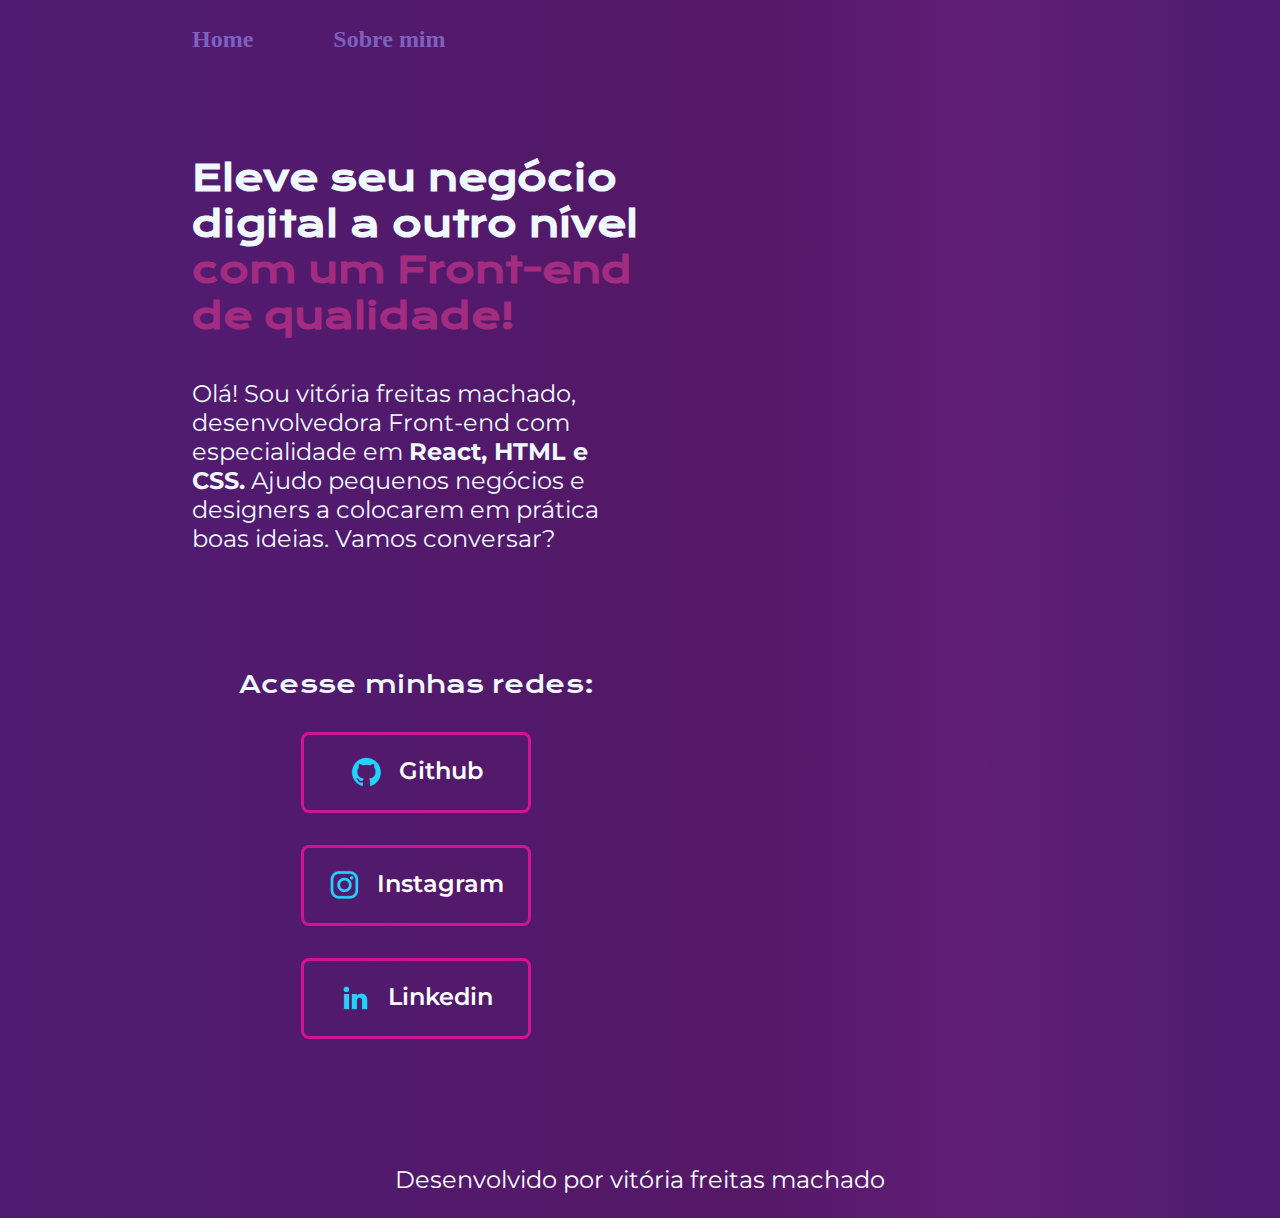
<file: index.html>
<!DOCTYPE html>
<html lang="pt-br">
<head>
    <meta charset="UTF-8">
    <meta name="viewport" content="width=device-width, initial-scale=1.0">
    <title>portfolio</title>
    <link rel="stylesheet" href="./styles/style.css">
</head>
<body>
    <header class="cabecalho">
        <nav class="cabecalho__menu">
            <a class="cabecalho__menu__link" href="index.html">Home</a>
            <a class="cabecalho__menu__link" href="about.html">Sobre mim</a>
        </nav>
    </header>
 <main class="apresentacao">
    <section class="apresentacao__conteudo">
        <h1 class="apresentacao__conteudo__titulo">Eleve seu negócio digital a outro nível <strong class="titulo-destaque">com um Front-end de qualidade!</strong></h1>
        <p class="apresentacao__conteudo__texto">Olá! Sou vitória freitas machado, desenvolvedora Front-end com especialidade em <strong>React, HTML e CSS.</strong> Ajudo pequenos negócios e designers a colocarem em prática boas ideias. Vamos conversar?</p>
        <br><br>
    <div class="apresentacao__links">
        <h2 class="apresentacao__links__subtitulo">Acesse minhas redes:</h2>
        <a  class="apresentacao__links__navegacao" href="https://github.com/vitoriafmachado">
            <img src="./assets/github.png"> Github </a>
        <a  class="apresentacao__links__navegacao" href="https://instagram.com/machadosvitoriaa">
            <img src="./assets/instagram.png"> Instagram</a>
        <a class="apresentacao__links__navegacao" href="https://www.linkedin.com/in/vit%C3%B3ria-machado-017b82326/">
            <img src="./assets/linkedin.png">Linkedin</a>    
    </div>
 </section> 
     
 </main>
<footer class="rodape">
 <p>Desenvolvido por vitória freitas machado</p>
</footer>
</body>
</html>
</file>
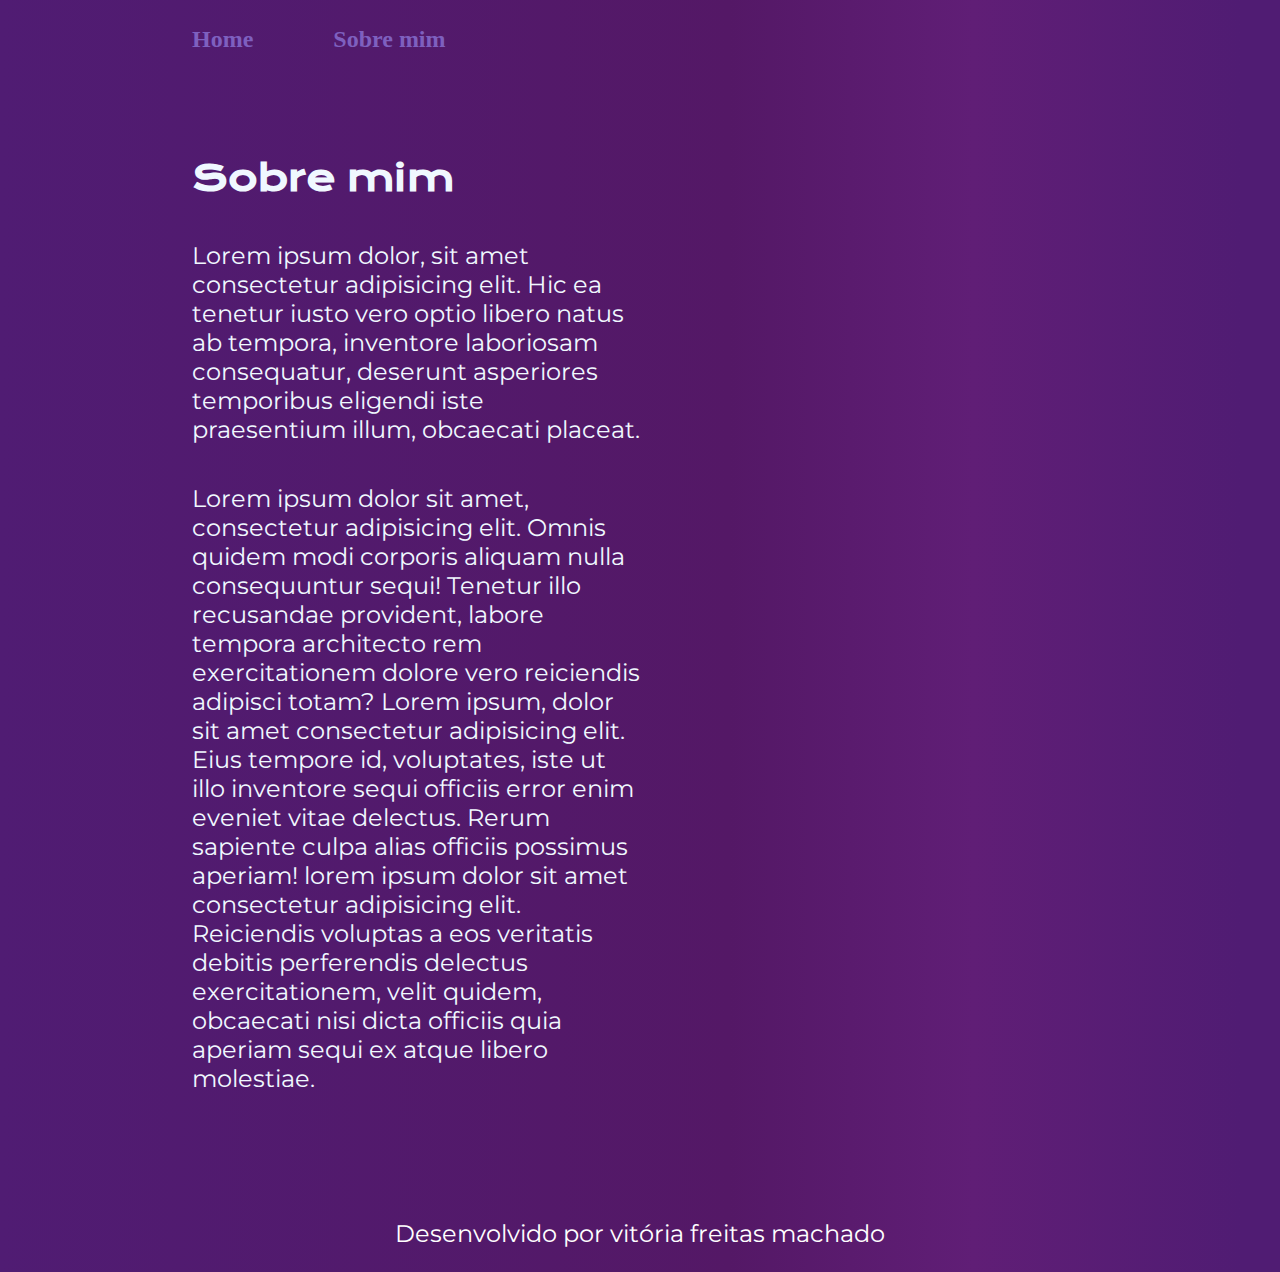
<file: about.html>
<!DOCTYPE html>
<html lang="pt-br">
<head>
    <meta charset="UTF-8">
    <meta name="viewport" content="width=device-width, initial-scale=1.0">
    <title>Sobre mim</title>
    <link rel="stylesheet"  href="./styles/style.css"
</head>
<body>
    <header class="cabecalho">
            <nav class="cabecalho__menu">
                <a class="cabecalho__menu__link" href="index.html">Home</a>
                <a class="cabecalho__menu__link" href="about.html">Sobre mim</a>
            </nav>
    </header>
    <main class="apresentacao">
    <section class="apresentacao__conteudo">
    <h1 class="apresentacao__conteudo__titulo">Sobre mim</h1>
     <p class="apresentacao__conteudo__texto">Lorem ipsum dolor, sit amet consectetur adipisicing elit. Hic ea tenetur iusto vero optio libero natus ab tempora, inventore laboriosam consequatur, deserunt asperiores temporibus eligendi iste praesentium illum, obcaecati placeat.</p>
     <p class="apresentacao__conteudo__texto">Lorem ipsum dolor sit amet, consectetur adipisicing elit. Omnis quidem modi corporis aliquam nulla consequuntur sequi! Tenetur illo recusandae provident, labore tempora architecto rem exercitationem dolore vero reiciendis adipisci totam?
     Lorem ipsum, dolor sit amet consectetur adipisicing elit. Eius tempore id, voluptates, iste ut illo inventore sequi officiis error enim eveniet vitae delectus. Rerum sapiente culpa alias officiis possimus aperiam!
     lorem ipsum dolor sit amet consectetur adipisicing elit. Reiciendis voluptas a eos veritatis debitis perferendis delectus exercitationem, velit quidem, obcaecati nisi dicta officiis quia aperiam sequi ex atque libero molestiae.
     </p>
    </section>
    
    </main>
        <footer class="rodape">
            <p>Desenvolvido por vitória freitas machado</p>
    </footer>
</body>
</html>
</file>
<file: styles/style.css>
@import url('https://fonts.googleapis.com/css2?family=Krona+One&family=Montserrat:ital,wght@1,100..900;1,100..600&display=swap');

:root {
    --cor-primaria:background: background: rgb(80,28,115);
    background: linear-gradient(90deg, rgba(80,28,115,1) 0%, rgba(84,24,102,1) 57%, rgba(96,30,118,1) 76%, rgba(80,28,115,1) 97%);
    --cor-secundaria:#7E60BF;
    --cor-terciaria:#a32c80;
    --cor-hover:#6b2a6ea6;
    

    --fonte-primaria:'Krona one','sans-serif';
    --fonte-secundaria:'Montserrat''sans-serif';
}


  

* {
  margin:0;
  padding: 0;
}

.body{
    box-sizing: border-box;
    background-color: var(--cor-primaria);
   color: white;
}
 

 
.cabecalho{
    padding: 2% 0% 0% 15%;
}

.cabecalho__menu {
    display: flex;
    gap: 80px;
}

.cabecalho__menu__link {
    font-family: 'Montserrat' 'sans-serif';
    font-size: 1.5rem;
    font-weight: 600;
    color:var(--cor-secundaria);
    text-decoration: none;
    
}

.titulo-destaque {
    color:var(--cor-terciaria)
}

.apresentacao {
    padding:8% 15%;
    display: flex;
    align-items: center;
    justify-content: space-between;
    gap: 82px;
}

.apresentacao__conteudo {
    width: 50%;
    display: flex;
    flex-direction: column;
    gap: 40px;
}

.apresentacao__conteudo__titulo{
    font-size: 2.25rem;
    font-family: 'krona one', sans-serif;
    color: aliceblue;
    
}

.apresentacao__conteudo__texto {
    font-size: 1.5rem;
    font-family: 'Montserrat',sans-serif;
    color: aliceblue;
}

.apresentacao__links {
      display: flex;
      flex-direction: column;
      justify-content: space-between;
      align-items: center;
      gap: 32px;
}

.apresentacao__links__subtitulo{
    font-family: 'krona one','sans-serif';
    font-weight: 400;
    font-size : 1.5rem;
    color:aliceblue;
}

.apresentacao__links__navegacao{
        display: flex;
        justify-content: center;
        gap: 16px;
        border: 3px solid #d01498;
        width: 50%;
        text-align: center;
        border-radius: 8px;
        font-weight: 600;
        font-size: 1.5rem;
        padding: 21.5px 0 ;
        text-decoration: none;
        color: white;
        font-family: 'Montserrat',sans-serif;

}

.apresentacao__links__link:hover {
    background: var(--cor-hover);
    padding: 3%;

}


.apresentacao__image{
    width: 50%;
}

.rodape {
    padding: 24px;
    color: white;
    background-color: var(--cor-primaria);
    text-align: center;
    font-family: 'Montserrat',sans-serif;
    font-size: 1.5rem;
}


@media  (max-width: 1200px) {
     .cabecalho{
        padding: 10%;
     }

     .cabecalho__menu{
        justify-content: center;
     }
    
    .apresentacao {
     flex-direction: column-reverse;
     padding: 5%;
    }
    
    .apresentacao__conteudo{
        width: auto;
    }
}
</file>
